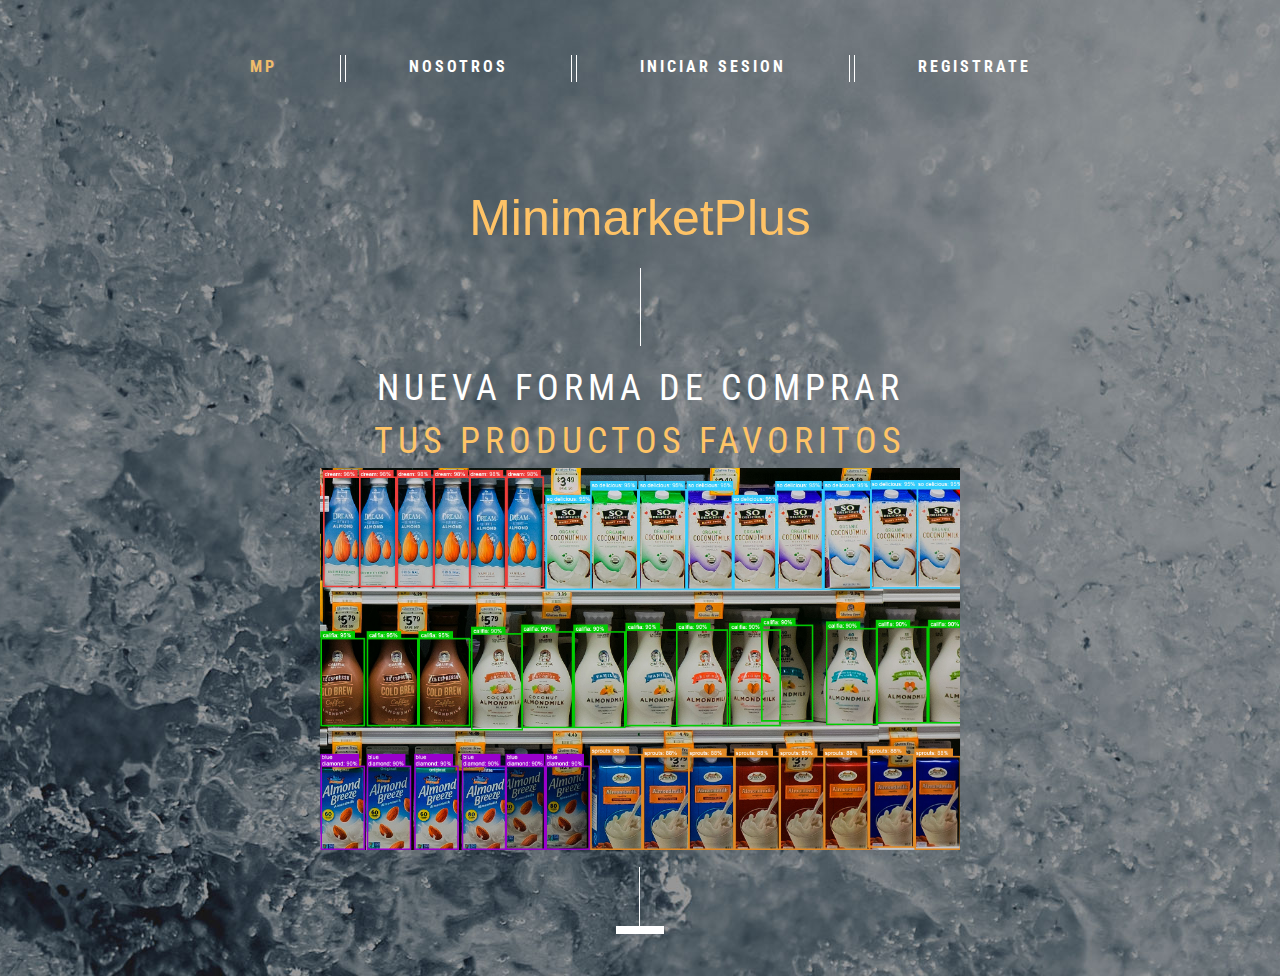
<file: index.html>
<!DOCTYPE html>
<html lang="en">
<head>
<title>Home</title>
<meta charset="utf-8">    
<meta name="viewport" content="width=device-width, initial-scale=1.0">
<link rel="icon" href="img/favicon.ico" type="image/x-icon">
<link rel="shortcut icon" href="img/favicon.ico" type="image/x-icon" />
<meta name="description" content="Your description">
<meta name="keywords" content="Your keywords">
<meta name="author" content="Your name">
<meta name = "format-detection" content = "telephone=no" />
<!--CSS-->
<link rel="stylesheet" href="css/bootstrap.css" >
<link rel="stylesheet" href="css/style.css">
<link rel="stylesheet" href="css/animate.css">
<link rel="stylesheet" href="fonts/font-awesome.css">
<!--JS-->
<script src="js/jquery.js"></script>
<script src="js/jquery-migrate-1.2.1.min.js"></script>
<script src="js/jquery.easing.1.3.js"></script>
<script src="js/jquery.mobilemenu.js"></script>
<script src="js/jquery.equalheights.js"></script> 
<!--[if (gt IE 9)|!(IE)]><!-->
<script src="js/wow/wow.js"></script>
<script src="js/wow/device.min.js"></script>
<script>
    $(document).ready(function () {       
      if ($('html').hasClass('desktop')) {
        new WOW().init();
      }   
    });
</script>
<!--<![endif]-->
<!--[if lt IE 9]>
    <script src="https://oss.maxcdn.com/libs/html5shiv/3.7.0/html5shiv.js"></script>
    <script src="https://oss.maxcdn.com/libs/respond.js/1.3.0/respond.min.js"></script>

    <div id="ie6-alert" style="width: 100%; text-align:center;">
    <img src="http://beatie6.frontcube.com/images/ie6.jpg" alt="Upgrade IE 6" width="640" height="344" border="0" usemap="#Map" longdesc="http://die6.frontcube.com" />
      <map name="Map" id="Map"><area shape="rect" coords="496,201,604,329" href="http://www.microsoft.com/windows/internet-explorer/default.aspx" target="_blank" alt="Download Interent Explorer" /><area shape="rect" coords="380,201,488,329" href="http://www.apple.com/safari/download/" target="_blank" alt="Download Apple Safari" /><area shape="rect" coords="268,202,376,330" href="http://www.opera.com/download/" target="_blank" alt="Download Opera" /><area shape="rect" coords="155,202,263,330" href="http://www.mozilla.com/" target="_blank" alt="Download Firefox" />
        <area shape="rect" coords="35,201,143,329" href="http://www.google.com/chrome" target="_blank" alt="Download Google Chrome" />
      </map>
  </div>
  <![endif]-->
</head>
<body>
<!--header-->
<header class="indent">
    <div class="container">     
        <nav class="navbar navbar-default navbar-static-top tm_navbar clearfix" role="navigation">
            <ul class="nav sf-menu clearfix">
                <li class="active"><a href="index.html">MP</a><em></em></li>
                <li><a href="informacion.html">Nosotros</a><em></em></li>
                <li><a href="login.html">Iniciar Sesion</a><em></em></li>
                <li><a href="register.html">Registrate</a></li>
            </ul>
        </nav> 
        <h1 class="navbar-brand navbar-brand_ indent"><a href="index.html" style="font-size: 50px; color: #ffc366;">MinimarketPlus</a></h1>  
    </div>
</header>
<!--content-->
<div class="content"> 
    <div class="thumb-box1">
        <div class="container">
            <div class="row">
                <div class="col-lg-10 col-lg-offset-1 wow fadeIn">
                    <p class="title">Nueva forma de comprar <br><span>tus productos favoritos</span></p>
                </div>
            </div>
        </div>
        <img src="./img/logo.jpg" alt="" style="height: 10%; width: 50%;">
    </div>
</div>

<script src="js/bootstrap.min.js"></script>
<script src="js/tm-scripts.js"></script>
</body>
</html>
</file>
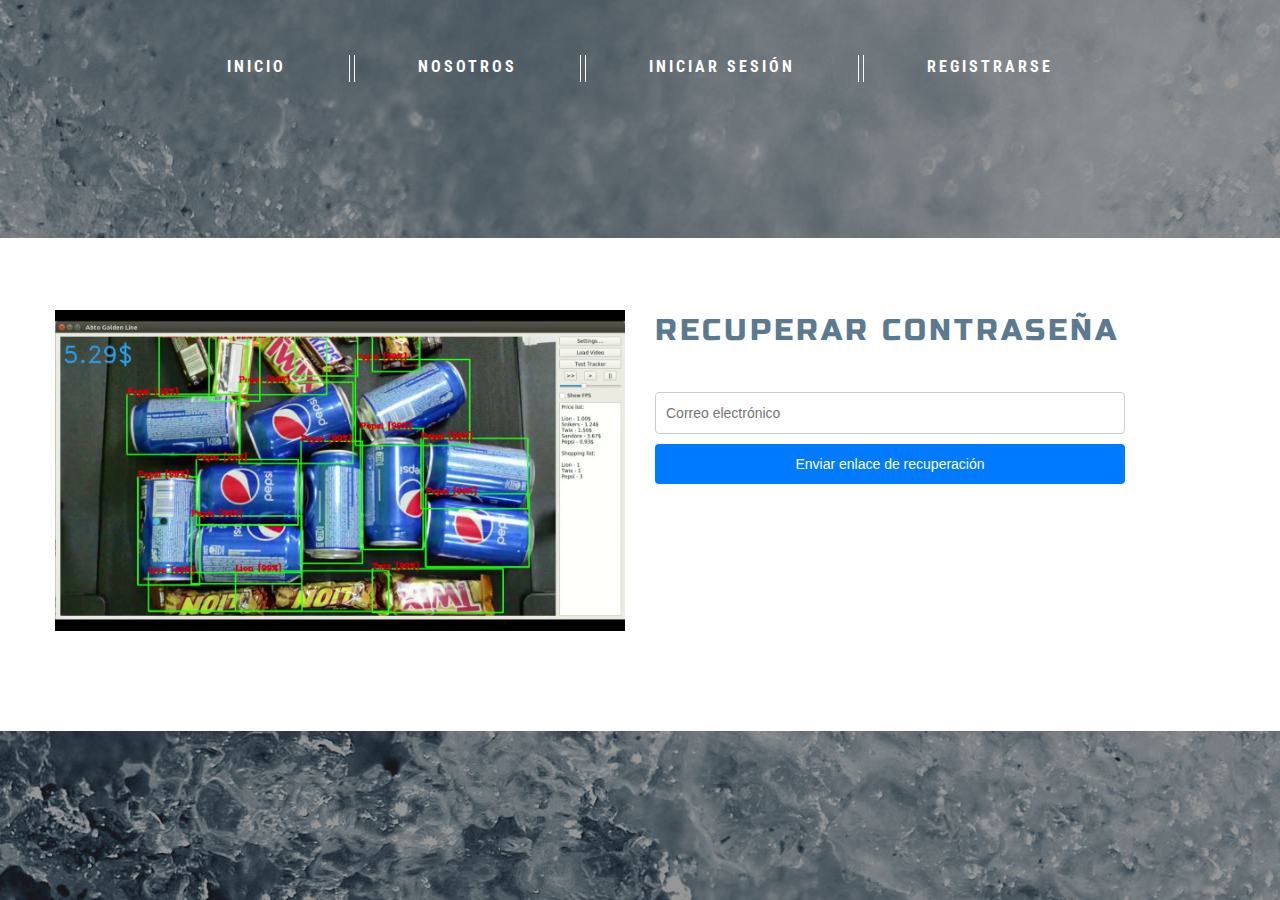
<file: forgot.html>
<!DOCTYPE html>
<html lang="es">
<head>
    <title>Recuperar Contraseña - Minimarket Plus</title>
    <meta charset="utf-8">    
    <meta name="viewport" content="width=device-width, initial-scale=1.0" />
    <link rel="icon" href="img/favicon.ico" type="image/x-icon">
    <link rel="shortcut icon" href="img/favicon.ico" type="image/x-icon" />
    <meta name="description" content="Recuperar contraseña">
    <meta name="keywords" content="recuperar, contraseña, minimarket">
    <meta name="author" content="Your name">
    <!-- CSS -->
    <link rel="stylesheet" href="css/bootstrap.css">
    <link rel="stylesheet" href="css/style.css">
    <link rel="stylesheet" href="css/animate.css">
    <link rel="stylesheet" href="fonts/font-awesome.css">
    <style>
        input {
            display: block;
            width: 100%;
            padding: 10px;
            margin-bottom: 10px;
            border: 1px solid #ccc;
            border-radius: 4px;
        }

        button {
            width: 100%;
            padding: 10px;
            background-color: #007bff;
            color: white;
            border: none;
            border-radius: 4px;
            cursor: pointer;
        }

        button:hover {
            background-color: #0056b3;
        }

        .error {
            color: red;
        }

        .success {
            color: green;
        }
    </style>
</head>
<body>
<header>
    <div class="container">     
        <nav class="navbar navbar-default navbar-static-top tm_navbar clearfix" role="navigation">
            <ul class="nav sf-menu clearfix">
                <li><a href="index.html">Inicio</a><em></em></li>
                <li><a href="informacion.html">Nosotros</a><em></em></li>
                <li><a href="login.html">Iniciar Sesión</a><em></em></li>
                <li><a href="register.html">Registrarse</a></li>
            </ul>
        </nav> 
    </div>
</header>
<div class="thumb-box10">
    <div class="container">
        <div class="row">
            <div class="col-lg-6 col-md-6 col-sm-6 errorBox wow fadeInUp">
                <figure><img src="img/maxresdefault.jpg" alt="" style="width: 100%; height: 100%"></figure>
            </div>
            <div class="col-lg-5 col-md-6 col-sm-6 errorBox1 wow fadeInUp" data-wow-delay="0.1s">
                <h2>Recuperar Contraseña</h2>
                <input type="email" id="email" placeholder="Correo electrónico" required>
                <button onclick="resetPassword()">Enviar enlace de recuperación</button>
                <p id="message"></p>
            </div>
        </div>
    </div>
</div>
<script>
    async function resetPassword() {
        const email = document.getElementById('email').value.trim();
        const message = document.getElementById('message');

        message.textContent = '';
        message.classList.remove('error', 'success');

        if (!email) {
            message.textContent = 'Por favor, ingresa tu correo electrónico.';
            message.classList.add('error');
            return;
        }

        try {
            const response = await fetch('https://minimarketserver.onrender.com/reset-password', {
                method: 'POST',
                headers: {
                    'Content-Type': 'application/json'
                },
                body: JSON.stringify({ email })
            });

            const result = await response.json();

            if (response.ok) {
                message.textContent = 'Se ha enviado un enlace de recuperación a tu correo electrónico.';
                message.classList.add('success');
            } else {
                message.textContent = result.message || 'Error al procesar la solicitud. Inténtalo más tarde.';
                message.classList.add('error');
            }
        } catch (error) {
            message.textContent = 'Error en la conexión. Inténtalo más tarde.';
            message.classList.add('error');
            console.error('Error:', error);
        }
    }
</script>
<script src="js/jquery.js"></script>
<script src="js/bootstrap.min.js"></script>
<script src="js/tm-scripts.js"></script>
</body>
</html>
</file>
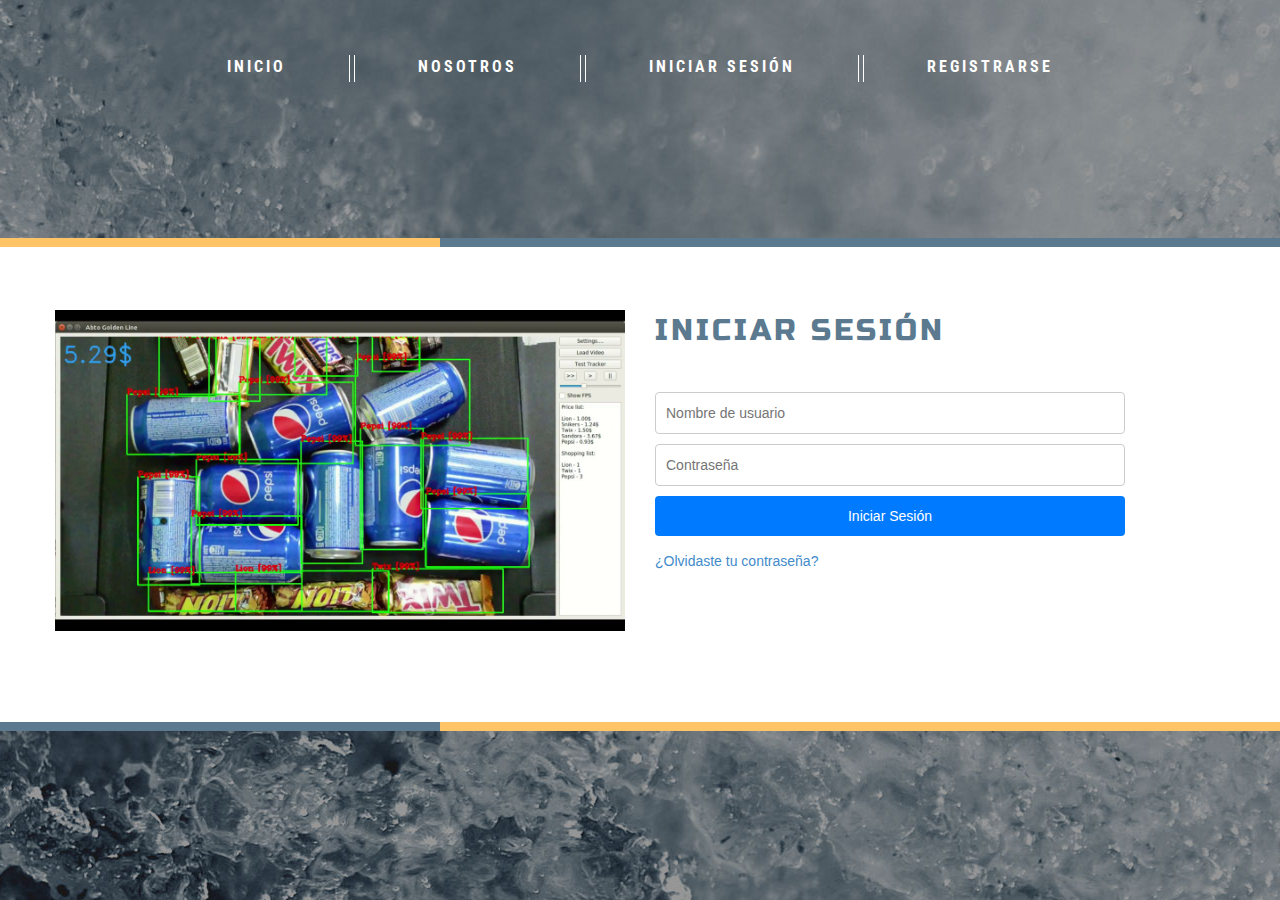
<file: login.html>
<!DOCTYPE html>
<html lang="es">
<head>
    <title>Minimarket Plus</title>
    <meta charset="utf-8">    
    <meta name="viewport" content="width=device-width, initial-scale=1.0">
    <link rel="icon" href="img/favicon.ico" type="image/x-icon">
    <link rel="shortcut icon" href="img/favicon.ico" type="image/x-icon" />
    <meta name="description" content="Your description">
    <meta name="keywords" content="Your keywords">
    <meta name="author" content="Your name">
    <!-- CSS -->
    <link rel="stylesheet" href="css/bootstrap.css">
    <link rel="stylesheet" href="css/style.css">
    <link rel="stylesheet" href="css/animate.css">
    <link rel="stylesheet" href="fonts/font-awesome.css">
    <!-- JS -->
    <script src="js/jquery.js"></script>
    <script src="js/jquery-migrate-1.2.1.min.js"></script>
    <script src="js/jquery.easing.1.3.js"></script>
    <script src="js/jquery.mobilemenu.js"></script>
    <script src="js/jquery.equalheights.js"></script>
    <script src="js/jquery.ui.totop.js"></script>
    <script src="js/wow/wow.js"></script>
    <script src="js/wow/device.min.js"></script>
    <style>
        input {
            display: block;
            width: 100%;
            padding: 10px;
            margin-bottom: 10px;
            border: 1px solid #ccc;
            border-radius: 4px;
        }

        button {
            width: 100%;
            padding: 10px;
            background-color: #007bff;
            color: white;
            border: none;
            border-radius: 4px;
            cursor: pointer;
        }

        button:hover {
            background-color: #0056b3;
        }

        .error {
            color: red;
        }
    </style>
</head>
<body>
<!--header-->
<header>
    <div class="container">     
        <nav class="navbar navbar-default navbar-static-top tm_navbar clearfix" role="navigation">
            <ul class="nav sf-menu clearfix">
                <li><a href="index.html">Inicio</a><em></em></li>
                <li><a href="informacion.html">Nosotros</a><em></em></li>
                <li><a href="login.html">Iniciar Sesión</a><em></em></li>
                <li><a href="register.html">Registrarse</a></li>
            </ul>
        </nav> 
    </div>
</header>
<div class="thumb-box10">
    <em><i></i></em>
    <div class="container">
        <div class="row">
            <div class="col-lg-6 col-md-6 col-sm-6 errorBox wow fadeInUp">
                <figure><img src="img/maxresdefault.jpg" alt="" style="width: 100%; height: 100%"></figure>
            </div>
            <div class="col-lg-5 col-md-6 col-sm-6 errorBox1 wow fadeInUp" data-wow-delay="0.1s">
                <h2>Iniciar Sesión</h2>
                <input type="text" id="username" placeholder="Nombre de usuario" required>
                <input type="password" id="password" placeholder="Contraseña" required>
                <button onclick="login()">Iniciar Sesión</button>
                <p id="message"></p>
                <p><a href="forgot.html">¿Olvidaste tu contraseña?</a></p>
            </div>
        </div>
    </div>
    <strong><i></i></strong>
</div>
<!--footer-->
<script>
    async function login() {
        const username = document.getElementById('username').value.trim();
        const password = document.getElementById('password').value.trim();
        const message = document.getElementById('message');

        // Clear previous messages
        message.textContent = '';
        message.classList.remove('error');

        // Validation checks
        if (!username || !password) {
            message.textContent = 'Por favor, completa todos los campos.';
            message.classList.add('error');
            return;
        }

        try {
            // Send data to the server
            const response = await fetch('https://minimarketserver.onrender.com/login', {
                method: 'POST',
                headers: {
                    'Content-Type': 'application/json'
                },
                body: JSON.stringify({ username, password })
            });

            const result = await response.json();

            if (response.ok) {
                message.textContent = 'Inicio de sesión exitoso.';
                message.classList.remove('error');
                // Redirect to another page
                window.location.href = 'demo.html'; // Reemplaza con la URL deseada
            } else {
                message.textContent = result.message || 'Nombre de usuario o contraseña incorrectos.';
                message.classList.add('error');
            }
        } catch (error) {
            message.textContent = 'Error en la conexión. Inténtalo más tarde.';
            message.classList.add('error');
            console.error('Error:', error);
        }
    }
</script>
<script src="js/bootstrap.min.js"></script>
<script src="js/tm-scripts.js"></script>
</body>
</html>
</file>
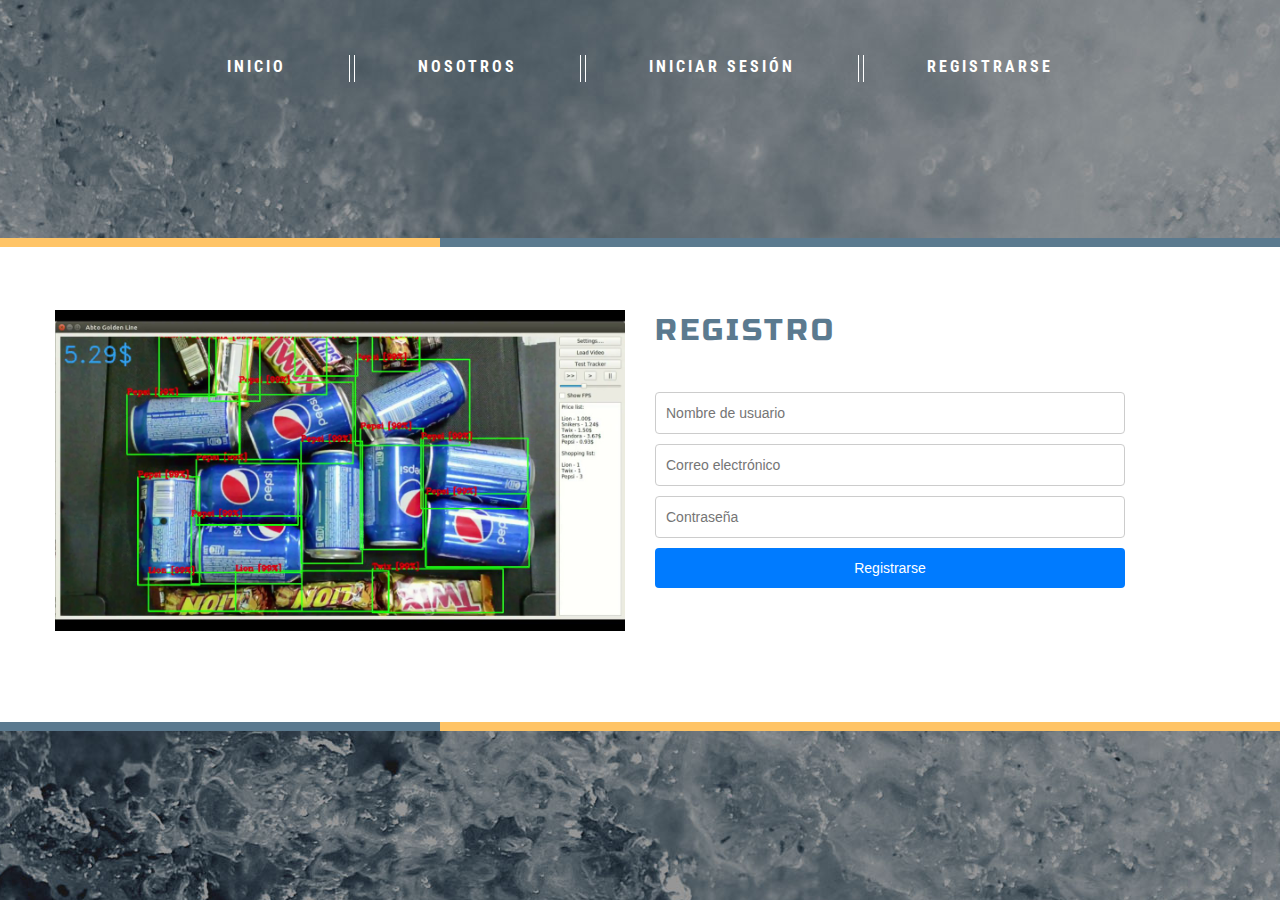
<file: register.html>
<!DOCTYPE html>
<html lang="es">
<head>
    <title>Minimarket Plus</title>
    <meta charset="utf-8">
    <meta name="viewport" content="width=device-width, initial-scale=1.0">
    <link rel="icon" href="img/favicon.ico" type="image/x-icon">
    <link rel="shortcut icon" href="img/favicon.ico" type="image/x-icon">
    <meta name="description" content="Your description">
    <meta name="keywords" content="Your keywords">
    <meta name="author" content="Your name">
    <!-- CSS -->
    <link rel="stylesheet" href="css/bootstrap.css">
    <link rel="stylesheet" href="css/style.css">
    <link rel="stylesheet" href="css/animate.css">
    <link rel="stylesheet" href="fonts/font-awesome.css">
    <!-- JS -->
    <script src="js/jquery.js"></script>
    <script src="js/jquery-migrate-1.2.1.min.js"></script>
    <script src="js/jquery.easing.1.3.js"></script>
    <script src="js/jquery.mobilemenu.js"></script>
    <script src="js/jquery.equalheights.js"></script>
    <script src="js/jquery.ui.totop.js"></script>
    <script src="js/wow/wow.js"></script>
    <script src="js/wow/device.min.js"></script>
    <style>
        input {
            display: block;
            width: 100%;
            padding: 10px;
            margin-bottom: 10px;
            border: 1px solid #ccc;
            border-radius: 4px;
        }

        button {
            width: 100%;
            padding: 10px;
            background-color: #007bff;
            color: white;
            border: none;
            border-radius: 4px;
            cursor: pointer;
        }

        button:hover {
            background-color: #0056b3;
        }

        .error {
            color: red;
        }
    </style>
</head>
<body>
<!--header-->
<header>
    <div class="container">
        <nav class="navbar navbar-default navbar-static-top tm_navbar clearfix" role="navigation">
            <ul class="nav sf-menu clearfix">
                <li><a href="index.html">Inicio</a><em></em></li>
                <li><a href="informacion.html">Nosotros</a><em></em></li>
                <li><a href="login.html">Iniciar Sesión</a><em></em></li>
                <li><a href="register.html">Registrarse</a></li>
            </ul>
        </nav>
    </div>
</header>
<div class="thumb-box10">
    <em><i></i></em>
    <div class="container">
        <div class="row">
            <div class="col-lg-6 col-md-6 col-sm-6 errorBox wow fadeInUp">
                <figure><img src="img/maxresdefault.jpg" alt="Registration Image" style="width: 100%; height: 100%;"></figure>
            </div>
            <div class="col-lg-5 col-md-6 col-sm-6 errorBox1 wow fadeInUp" data-wow-delay="0.1s">
                <h2>Registro</h2>
                <input type="text" id="username" placeholder="Nombre de usuario" required minlength="4" maxlength="20"
                       autocomplete="off">
                <input type="email" id="email" placeholder="Correo electrónico" required autocomplete="off">
                <input type="password" id="password" placeholder="Contraseña" required minlength="8" autocomplete="off">
                <button onclick="register()">Registrarse</button>
                <p id="message"></p>
            </div>
        </div>
    </div>
    <strong><i></i></strong>
</div>
<!--footer-->
<script>
    function sanitizeInput(input) {
        // Sanitize input to prevent XSS
        const element = document.createElement('div');
        element.innerText = input;
        return element.innerHTML;
    }

    function register() {
        const username = sanitizeInput(document.getElementById('username').value.trim());
        const email = sanitizeInput(document.getElementById('email').value.trim());
        const password = document.getElementById('password').value.trim(); // Do not sanitize passwords
        const message = document.getElementById('message');

        // Clear previous messages
        message.textContent = '';
        message.classList.remove('error');

        // Validation checks
        if (!username || !email || !password) {
            message.textContent = 'Por favor, completa todos los campos.';
            message.classList.add('error');
            return;
        }

        // Email validation pattern
        const emailPattern = /^[^\s@]+@[^\s@]+\.[^\s@]+$/;
        if (!emailPattern.test(email)) {
            message.textContent = 'Por favor, introduce una dirección de correo electrónico válida.';
            message.classList.add('error');
            return;
        }

        // Password strength check (customize as needed)
        const passwordPattern = /^(?=.*[a-z])(?=.*[A-Z])(?=.*\d)(?=.*[\W_]).{8,}$/;
        if (!passwordPattern.test(password)) {
            message.textContent = 'La contraseña debe tener al menos 8 caracteres, incluyendo mayúsculas, minúsculas, números y símbolos.';
            message.classList.add('error');
            return;
        }

        // Send data to the server (replace with actual server communication)
        fetch('http://localhost:3000/register', {
            method: 'POST',
            headers: {
                'Content-Type': 'application/json'
            },
            body: JSON.stringify({ username, email, password })
        })
            .then(response => {
                if (response.ok) {
                    message.textContent = 'Registro exitoso. Ahora puedes iniciar sesión.';
                    message.classList.remove('error');
                    setTimeout(() => {
                        window.location.href = 'login.html';
                    }, 1000);
                } else {
                    message.textContent = 'Error en el registro. Inténtalo de nuevo.';
                    message.classList.add('error');
                }
            })
            .catch(error => {
                message.textContent = 'Error en la conexión. Inténtalo más tarde.';
                message.classList.add('error');
                console.error('Error:', error);
            });
    }
</script>
<script src="js/bootstrap.min.js"></script>
<script src="js/tm-scripts.js"></script>
</body>
</html>
</file>
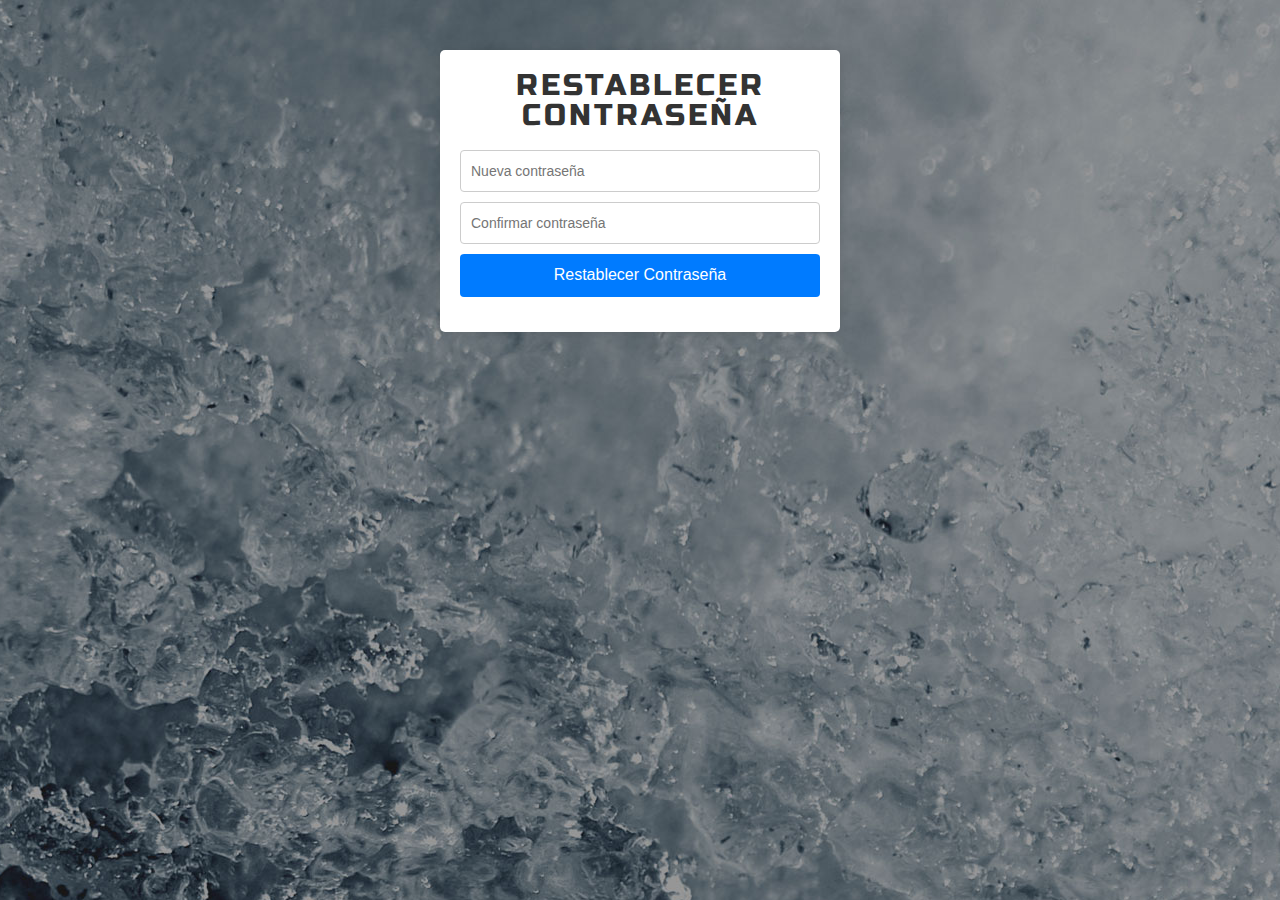
<file: reset.html>
<!DOCTYPE html>
<html lang="es">
<head>
    <meta charset="UTF-8">
    <meta name="viewport" content="width=device-width, initial-scale=1.0">
    <title>Restablecer Contraseña - Minimarket Plus</title>
    <link rel="icon" href="img/favicon.ico" type="image/x-icon">
    <link rel="stylesheet" href="css/bootstrap.css">
    <link rel="stylesheet" href="css/style.css">
    <style>
        body {
            font-family: Arial, sans-serif;
            background-color: #f4f4f4;
        }
        .container {
            max-width: 400px;
            margin: 50px auto;
            padding: 20px;
            background-color: #fff;
            border-radius: 5px;
            box-shadow: 0 0 10px rgba(0,0,0,0.1);
        }
        h2 {
            text-align: center;
            color: #333;
            margin-bottom: 20px;
        }
        input {
            display: block;
            width: 100%;
            padding: 10px;
            margin-bottom: 10px;
            border: 1px solid #ccc;
            border-radius: 4px;
            box-sizing: border-box;
        }
        button {
            width: 100%;
            padding: 10px;
            background-color: #007bff;
            color: white;
            border: none;
            border-radius: 4px;
            cursor: pointer;
            font-size: 16px;
        }
        button:hover {
            background-color: #0056b3;
        }
        #message {
            margin-top: 15px;
            text-align: center;
        }
        .error {
            color: red;
        }
        .success {
            color: green;
        }
        .mismatch-message {
            color: red;
            font-size: 0.9em;
            margin-top: 5px;
            display: none;
        }
    </style>
</head>
<body>
    <div class="container">
        <h2>Restablecer Contraseña</h2>
        <input type="password" id="newPassword" placeholder="Nueva contraseña" maxlength="16" required>
        <input type="password" id="confirmPassword" placeholder="Confirmar contraseña" maxlength="16" required>
        <p id="mismatchMessage" class="mismatch-message">Las contraseñas no coinciden</p>
        <button onclick="resetPassword()">Restablecer Contraseña</button>
        <p id="message"></p>
    </div>

    <script>
        function validatePassword(password) {
            const minLength = 8;
            const maxLength = 16;
            const hasUpperCase = /[A-Z]/.test(password);
            const hasLowerCase = /[a-z]/.test(password);
            const hasNumbers = /\d/.test(password);
            const hasSpecialChar = /\W/.test(password);
            return password.length >= minLength && 
                   password.length <= maxLength && 
                   hasUpperCase && 
                   hasLowerCase && 
                   hasNumbers && 
                   hasSpecialChar;
        }

        function checkPasswordMatch() {
            const newPassword = document.getElementById('newPassword').value;
            const confirmPassword = document.getElementById('confirmPassword').value;
            const mismatchMessage = document.getElementById('mismatchMessage');

            mismatchMessage.style.display = newPassword !== confirmPassword ? 'block' : 'none';
        }

        async function resetPassword() {
            const newPassword = document.getElementById('newPassword').value;
            const confirmPassword = document.getElementById('confirmPassword').value;
            const message = document.getElementById('message');

            message.textContent = '';
            message.classList.remove('error', 'success');

            if (!validatePassword(newPassword)) {
                message.textContent = 'La contraseña no cumple con los requisitos de seguridad.';
                message.classList.add('error');
                return;
            }

            if (newPassword !== confirmPassword) {
                message.textContent = 'Las contraseñas no coinciden';
                message.classList.add('error');
                return;
            }

            const urlParams = new URLSearchParams(window.location.search);
            const token = urlParams.get('token');

            try {
                const response = await fetch(`https://minimarketserver.onrender.com/reset-password/${token}`, {
                    method: 'POST',
                    headers: {
                        'Content-Type': 'application/json'
                    },
                    body: JSON.stringify({ newPassword })
                });

                const result = await response.json();
                console.log("Result", result)

                if (response.ok) {
                    message.textContent = 'Contraseña actualizada con éxito. Redirigiendo...';
                    message.classList.add('success');
                    setTimeout(() => {
                        window.location.href = 'login.html';
                    }, 3000);
                } else {
                    message.textContent = result.message || 'Error al restablecer la contraseña';
                    message.classList.add('error');
                }
            } catch (error) {
                message.textContent = 'Error en la conexión. Inténtalo más tarde.';
                message.classList.add('error');
                console.error('Error:', error);
            }
        }

        document.getElementById('newPassword').addEventListener('input', checkPasswordMatch);
        document.getElementById('confirmPassword').addEventListener('input', checkPasswordMatch);
    </script>
</body>
</html>
</file>
<file: css/style.css>
@import url(//fonts.googleapis.com/css?family=Roboto+Condensed:400,300,700);
@import url(//fonts.googleapis.com/css?family=Russo+One);
/*========================================================
                    Main layout styles
=========================================================*/
body {
	background: #a7a9aa url(../img/bg_pic.jpg) center 0 repeat-y;
	font: 14px 'Arial', "Helvetica Neue", Helvetica, Arial, sans-serif;
	line-height: 1.428571429;
	color: #5b7a8f;
}
a {
	text-decoration: none;
}
a:hover {
	text-decoration: none;
}
a:focus {
	text-decoration: none;
	background: none;
}
a[href^="tel:"] {
 color: inherit;
 text-decoration: none;
}
textarea, input[type="text"], input[type="email"], input[type="search"], input[type="password"] {
	-webkit-appearance: none;
	-moz-appearance: caret;
}
p {
	margin-bottom: 15px;
	line-height: 20px;
}
p span {
	color: #ffffff;
}
h1.navbar-brand_ {
	margin: 0;
	padding: 0 0 107px 0;
	float: none;
	height: auto;
	position: relative;
	top: 0;
	z-index: 10;
}
h1.navbar-brand_ a {
	display: inline-block;
}
h1.navbar-brand_ a img {
	width: 100%;
}
h1.navbar-brand_::after {
 position: absolute;
 bottom: 0;
 left: 50%;
 width: 1px;
 height: 78px;
 background: #ffffff;
 content: '';
}
h2 {
	font: 30px/30px 'Russo One';
	color: #5b7a8f;
	margin: 0 0 42px 0;
	letter-spacing: 3px;
	text-transform: uppercase;
}
h2 > span {
	color: #ffffff;
}
h3 {
	font: bold 16px/30px 'Roboto Condensed';
	color: #5b7a8f;
	letter-spacing: 1px;
	margin: 0;
	text-transform: uppercase;
}
h3 > span {
	color: #ffffff;
}
h4 {
	font: 15px 'Open Sans';
	color: #99bf38;
	margin: 0 0 6px 0;
	text-transform: uppercase;
}
.extra-wrap {
	overflow: hidden;
}
.content {
	padding: 0;
}
.content.indent {
	padding: 0;
}
.container2 {
	width: 1310px;
	margin: 0 auto;
	overflow: hidden;
}
.center {
	text-align: center;
}
/*========================================================
                    header
=========================================================*/
header {
	position: relative;
	margin: 0;
	padding: 57px 0 30px 0;
	z-index: 11;
	text-align: center;
}
header.indent {
	padding: 57px 0 16px 0;
}
/* menu
========================================================*/
nav.tm_navbar {
	border: none;
	padding: 0;
	margin: 0 0 127px 0;
	float: none;
	min-height: 0;
	display: inline-block;
	background: none;
}
nav.tm_navbar li {
	position: relative;
	font-size: 14px;
	line-height: 20px;
	padding: 0;
	margin: 0 0 0 132px;
	float: left;
}
nav.tm_navbar li:first-child {
	margin: 0;
}
nav.tm_navbar li em {
	width: 15px;
	height: 15px;
	position: absolute;
	top: 7px;
	right: -73px;
	display: inline-block;
}
nav.tm_navbar li em::before, nav.tm_navbar li em::after {
 position: absolute;
 top: 4px;
 width: 27px;
 height: 1px;
 background: #ffffff;
 content: '';
 -webkit-transition: -webkit-transform 0.15s;
 -moz-transition: -moz-transform 0.15s;
 transition: transform 0.15s;
}
nav.tm_navbar li em::before {
 left: -3px;
 -webkit-transform: rotate(90deg);
 -moz-transform: rotate(90deg);
 transform: rotate(90deg);
}
nav.tm_navbar li em::after {
 right: -4px;
 -webkit-transform: rotate(-90deg);
 -moz-transform: rotate(-90deg);
 transform: rotate(-90deg);
}
nav.tm_navbar li a {
	position: relative;
	padding: 0;
	font: bold 16px 'Roboto Condensed';
	color: #ffffff;
	text-transform: uppercase;
	letter-spacing: 3px;
	background: none;
	-webkit-transition: all 0.3s;
	-o-transition: all 0.3s;
	transition: all 0.3s;
}
nav.tm_navbar li.active > a {
	color: #f0bc6b;
	background: none;
}
nav.tm_navbar li.active > a + em::before {
 left: -3px !important;
 -webkit-transform: rotate(90deg) !important;
 -moz-transform: rotate(90deg) !important;
 transform: rotate(90deg) !important;
}
nav.tm_navbar li.active > a + em::after {
 right: -4px !important;
 -webkit-transform: rotate(-90deg) !important;
 -moz-transform: rotate(-90deg) !important;
 transform: rotate(-90deg) !important;
}
nav.tm_navbar li a:hover {
	color: #f0bc6b;
	background: none;
	-webkit-transition: all 0.3s;
	transition: all 0.3s;
}
nav.tm_navbar li a:hover + em::before {
 left: -6px;
 -webkit-transform: rotate(45deg);
 -moz-transform: rotate(45deg);
 transform: rotate(45deg);
}
nav.tm_navbar li a:hover + em::after {
 right: -6px;
 -webkit-transform: rotate(-45deg);
 -moz-transform: rotate(-45deg);
 transform: rotate(-45deg);
}
nav.tm_navbar .sfHover > a {
	color: #f0bc6b;
	background: none;
	-webkit-transition: all 0.3s;
	transition: all 0.3s;
}
nav.tm_navbar li span {
	text-align: center;
	position: absolute;
	height: 4px;
	width: 100%;
	display: inline-block;
	left: 0;
	bottom: 26px;
	z-index: 0;
	background: url(../img/marker.png) center 0 no-repeat;
}
/* subMenu1
========================================================*/
nav.tm_navbar .sub-menu > ul {
	position: absolute;
	display: none;
	width: 226px;
	left: -32px;
	top: 40px;
	list-style: none !important;
	zoom: 1;
	z-index: 11;
	background: #f0bc6b;
	padding: 20px 0;
	margin: 0;
	overflow: hidden;
	text-align: left;
}
nav.tm_navbar .sub-menu > ul li {
	position: relative;
	background: none !important;
	border: none;
	width: auto;
	float: none;
	margin: 0;
	padding: 0;
	display: block;
}
nav.tm_navbar .sub-menu > ul > li a {
	display: block;
	background: none !important;
	padding: 0 0 0 32px;
	margin: 0;
	font: bold 16px/30px 'Roboto Condensed';
	color: #ffffff;
	text-transform: uppercase;
	width: 100%;
	text-align: left;
	border: none;
	-webkit-transition: all 0.25s ease;
	-o-transition: all 0.25s ease;
	transition: all 0.25s ease;
}
nav.tm_navbar .sub-menu > ul > li a::before {
 content: none;
 display: none;
}
nav.tm_navbar .sub-menu > ul li span {
	display: inline-block;
	position: absolute;
	right: 40px;
	top: 6px;
	left: auto;
	color: #ffffff;
	font-size: 14px;
	text-align: right;
	background: none !important;
}
nav.tm_navbar .sub-menu ul > li:hover span {
	color: #f0bc6b;
}
nav.tm_navbar .sub-menu ul > li:hover > a {
	text-decoration: none;
	color: #f0bc6b !important;
	background: #ffffff !important;
	-webkit-transition: all 0.25s ease;
	-o-transition: all 0.25s ease;
	transition: all 0.25s ease;
}
nav.tm_navbar .sub-menu ul li.sfHover span {
	color: #f0bc6b;
}
nav.tm_navbar .sub-menu ul li.sfHover > a {
	text-decoration: none;
	color: #f0bc6b !important;
	background: #ffffff !important;
}
/* subMenu2
========================================================*/
nav.tm_navbar .sub-menu ul ul {
	position: relative;
	display: none;
	width: 100%;
	left: 0;
	top: 0;
	list-style: none !important;
	zoom: 1;
	z-index: 11;
	background: #f0bc6b;
	padding: 0;
	margin: 0;
	text-align: left;
}
nav.tm_navbar .sub-menu ul ul li a {
	display: block;
	background: none;
	padding: 0 0 0 62px;
	margin: 0;
	font: bold 16px/30px 'Roboto Condensed';
	color: #ffffff;
	text-transform: uppercase;
	width: 100%;
	text-align: left;
	-webkit-transition: all 0.25s ease;
	-o-transition: all 0.25s ease;
	transition: all 0.25s ease;
}
nav.tm_navbar .sub-menu ul ul li a:hover {
	text-decoration: none;
	color: #ffffff !important;
	background: #d3993e !important;
	-webkit-transition: all 0.25s ease;
	-o-transition: all 0.25s ease;
	transition: all 0.25s ease;
}
.select-menu {
	display: none !important;
}
/*========================================================
                    -Content-
=========================================================*/
#toTop {
	display: none;
	text-decoration: none;
	position: fixed;
	bottom: 80px;
	right: 30px;
	width: 58px;
	height: 29px;
	overflow: hidden;
	border: none;
	z-index: 20;
	background: url(../img/top.png) 0 top no-repeat;
}
#toTop:hover {
	outline: none;
	background: url(../img/top.png) 0 bottom no-repeat;
}
.trainerBox {
	margin-bottom: 25px;
	position: relative;
	display: block;
}
.trainerBox figure {
	margin: 0 0 25px 0;
}
.trainerBox figure img {
	width: 100%;
}
.trainerBox a {
	font: 300 14px 'Arial', "Helvetica Neue", Helvetica, Arial, sans-serif;
	color: #8d8d8d;
	text-transform: uppercase;
	-webkit-transition: color 0.25s ease;
	-o-transition: color 0.25s ease;
	transition: color 0.25s ease;
}
.trainerBox a:hover {
	color: #e25454;
}
.who-box {
	padding: 77px 0 0 0;
	overflow: hidden;
	background-position: 100% 100%;
	background-attachment: fixed;
	position: relative;
	background-image: url(../img/bg_pic5.jpg);
}
.who-box .col-lg-4 {
	margin-bottom: 42px;
}
.who-box.indent {
	padding-bottom: 33px;
}
.errorBox {
	text-align: center;
	margin-bottom: 100px;
}
.errorBox1 {
	margin-bottom: 40px;
}
.errorBox1 h2 {
	line-height: 40px;
}
.thumb-box1 {
	text-align: center;
	position: relative;
	margin-bottom: 42px;
	overflow: hidden;
	padding: 0 0 84px 0;
}
.thumb-box1 .title {
	font: 36px/53px 'Roboto Condensed';
	letter-spacing: 5px;
	text-transform: uppercase;
	color: #ffffff;
	margin-bottom: 0;
}
.thumb-box1 .title span {
	color: #ffc466;
}
.thumb-box1::before {
 position: absolute;
 bottom: 0;
 left: 0;
 width: 100%;
 height: 67px;
 background: url(../img/element.png) center 0 no-repeat;
 content: '';
}
.thumb-box2 {
	position: relative;
	overflow: hidden;
}
.thumb-box2 .container {
	position: relative;
	z-index: 1;
}
.thumb-box2 .col-lg-6, .thumb-box2 .col-lg-5 {
	padding-top: 72px;
	margin-bottom: 73px;
}
.thumb-box2 .title {
	font: 30px/40px 'Russo One';
	letter-spacing: 2px;
	color: #ffffff;
	text-transform: uppercase;
	margin-bottom: 30px;
}
.thumb-box2 p {
	color: #ffffff;
	font: 14px/20px 'Arial';
	margin-bottom: 0;
}
.thumb-box2 a {
	display: inline-block;
	position: absolute;
	width: 35px;
	height: 35px;
	z-index: 1;
	background: url(../img/plus.png) no-repeat;
	-webkit-transition: all 0.25s;
	-o-transition: all 0.25s;
	transition: all 0.25s;
}
.thumb-box2 a:hover {
	opacity: 0.4;
	filter: alpha(opacity=40);
}
.thumb-box2 .box {
	position: absolute;
	min-height: 375px;
	width: 50%;
	top: 0;
	left: 0;
	margin-left: 0;
	background: url(../img/bg_pic1.jpg) right 0 no-repeat;
}
.thumb-box2 .box a {
	bottom: 30px;
	right: 35px;
}
.thumb-box2 .box1 {
	position: absolute;
	min-height: 375px;
	width: 50%;
	top: 0;
	right: 0;
	margin-left: 0;
	background: url(../img/bg_pic2.jpg) left 0 no-repeat;
}
.thumb-box2 .box1 a {
	bottom: 30px;
	left: 35px;
}
.thumb-box2 .box2 {
	position: absolute;
	min-height: 375px;
	width: 50%;
	bottom: 0;
	left: 0;
	margin-left: 0;
	background: url(../img/bg_pic3.jpg) right 0 no-repeat;
}
.thumb-box2 .box2 a {
	bottom: 30px;
	right: 35px;
}
.thumb-box2 .box3 {
	position: absolute;
	min-height: 375px;
	width: 50%;
	bottom: 0;
	right: 0;
	margin-left: 0;
	background: url(../img/bg_pic4.jpg) left 0 no-repeat;
}
.thumb-box2 .box3 a {
	bottom: 30px;
	left: 35px;
}
.thumb-box2 .pic1, .thumb-box2 .pic2, .thumb-box2 .pic3, .thumb-box2 .pic4 {
	position: relative;
}
.thumb-box2 .pic1 > a, .thumb-box2 .pic2 > a, .thumb-box2 .pic3 > a, .thumb-box2 .pic4 > a {
	display: none;
	bottom: 20px;
	right: 20px;
}
.thumb-box3 {
	overflow: hidden;
	text-align: center;
	padding: 38px 0 77px 0;
	margin-bottom: 26px;
	position: relative;
}
.thumb-box3 .title {
	font: bold 24px/24px 'Roboto Condensed';
	color: #ffffff;
	text-transform: uppercase;
	margin-bottom: 14px;
	letter-spacing: 7px;
}
.thumb-box3 .tel {
	font: bold 60px/60px 'Russo One';
	letter-spacing: 6px;
	color: #ffffff;
	margin-bottom: 0;
}
.thumb-box3 .tel span {
	color: #ffc466;
}
.thumb-box3::before {
 position: absolute;
 bottom: 0;
 left: 0;
 width: 100%;
 height: 67px;
 background: url(../img/element.png) center 0 no-repeat;
 content: '';
}
.thumb-box4 {
	overflow: hidden;
}
.thumb-box4 .box1 {
	width: 33%;
	padding: 67px 0 0 0;
	background: #ffffff;
	float: left;
	position: relative;
}
.thumb-box4 .box1 > .clearfix {
	padding-bottom: 50px;
}
.thumb-box4 .box1 em {
	width: 100%;
	height: 9px;
	background: #5b7a8f;
	position: absolute;
	top: 0;
	left: 0;
	display: block;
}
.thumb-box4 .box1 em i {
	width: 140px;
	height: 100%;
	background: #ffc466;
	display: block;
}
.thumb-box4 .box1 p {
	font: 30px/40px 'Russo One';
	letter-spacing: 2px;
	color: #5b7a8f;
	text-transform: uppercase;
	margin: 0 0 23px 70px;
}
.thumb-box4 .box1 .icon-snow {
	margin: 0 0 0 70px;
}
.thumb-box4 .box1 .page_pic1 img {
	width: 100%;
}
.thumb-box4 .box2 {
	width: 42%;
	padding: 67px 0 0 0;
	background: #ffffff;
	float: left;
}
.thumb-box4 .box2 p {
	font: 14px/20px 'Arial';
	color: #5b7a8f;
	margin-bottom: 29px;
}
.thumb-box4 .box2 > .clearfix {
	padding: 0 30px 50px 30px;
}
.thumb-box4 .box2 .testimolials {
	background: #ebf2f7;
	padding: 0 30px 0 30px;
	position: relative;
}
.thumb-box4 .box2 .testimolials::after {
 position: absolute;
 bottom: 0;
 left: 0;
 width: 100%;
 height: 9px;
 background: #5b7a8f;
 content: '';
}
.thumb-box4 .box2 .testimolials p {
	margin-bottom: 22px;
	position: relative;
}
.thumb-box4 .box2 .testimolials p::before {
 position: absolute;
 bottom: -13px;
 right: 90px;
 width: 25px;
 height: 15px;
 background: url(../img/quote2.png) right 0 no-repeat;
 content: '';
}
.thumb-box4 .box2 .testimolials a {
	font: bold 16px 'Roboto Condensed';
	color: #5b7a8f;
	margin-bottom: 0;
	-webkit-transition: all 0.25s;
	-o-transition: all 0.25s;
	transition: all 0.25s;
}
.thumb-box4 .box2 .testimolials a:hover {
	color: #f5af40;
}
.thumb-box4 .box2 img {
	margin: 37px 0 13px 0;
}
.thumb-box4 .box3 {
	width: 25%;
	padding: 0;
	background: #ebf2f7;
	float: left;
	position: relative;
}
.thumb-box4 .box3::after {
 position: absolute;
 bottom: 0;
 left: 0;
 width: 100%;
 height: 9px;
 background: #f5af40;
 content: '';
}
.thumb-box4 .box3 .sub_box1 {
	padding: 40px 0 35px 45px;
	position: relative;
	background: #ebf2f7;
	-webkit-transition: all 0.25s;
	-o-transition: all 0.25s;
	transition: all 0.25s;
}
.thumb-box4 .box3 .sub_box1::after {
 position: absolute;
 top: 0;
 left: 0;
 width: 11px;
 height: 100%;
 background: url(../img/tr1.png) left center no-repeat;
 content: '';
}
.thumb-box4 .box3 .sub_box1 p {
	font: 30px/36px 'Russo One';
	color: #5b7a8f;
	text-transform: uppercase;
	margin-bottom: 0;
	letter-spacing: 2px;
}
.thumb-box4 .box3 .sub_box1:hover {
	background: #ffc466;
}
.thumb-box4 .box3 .sub_box1:hover p {
	color: #ffffff;
}
.thumb-box4 .box3 .sub_box2 {
	padding: 40px 0 34px 45px;
	background: #5b7a8f;
	position: relative;
	-webkit-transition: all 0.25s;
	-o-transition: all 0.25s;
	transition: all 0.25s;
}
.thumb-box4 .box3 .sub_box2:hover {
	background: #ffc466;
}
.thumb-box4 .box3 .sub_box2 p {
	font: 30px/36px 'Russo One';
	color: #ffffff;
	text-transform: uppercase;
	margin-bottom: 0;
	letter-spacing: 2px;
}
.thumb-box4 .box3 .sub_box2::after {
 position: absolute;
 top: 0;
 left: 0;
 width: 11px;
 height: 100%;
 background: url(../img/tr1.png) left center no-repeat;
 content: '';
}
.thumb-box4 .box3 .sub_box3 {
	padding: 72px 100px 0 0;
}
.thumb-box4 .box3 .sub_box3 ul {
	padding: 0;
	margin: 0 0 37px 0;
	list-style: none;
}
.thumb-box4 .box3 .sub_box3 ul li {
	overflow: hidden;
	margin-top: 35px;
}
.thumb-box4 .box3 .sub_box3 ul li:first-child {
	margin-top: 0;
}
.thumb-box4 .box3 .sub_box3 ul li a {
	font: bold 16px/22px 'Roboto Condensed';
	text-transform: uppercase;
	letter-spacing: 1px;
	color: #5b7a8f;
	-webkit-transition: all 0.25s;
	-o-transition: all 0.25s;
	transition: all 0.25s;
}
.thumb-box4 .box3 .sub_box3 ul li a span {
	float: left;
}
.thumb-box4 .box3 .sub_box3 ul li a:hover {
	color: #f5af40;
}
.thumb-box4 .box3 .sub_box3 ul li a:hover em {
	background: url(../img/plus1.png) 0 bottom no-repeat;
}
.thumb-box4 .box3 .sub_box3 ul li em {
	float: right;
	display: inline-block;
	width: 24px;
	height: 24px;
	margin-top: 4px;
	overflow: hidden;
	background: url(../img/plus1.png) 0 top no-repeat;
	-webkit-transition: all 0.25s;
	-o-transition: all 0.25s;
	transition: all 0.25s;
}
.thumb-box4 .box3 .sub_box3 ul li em:hover {
	background: url(../img/plus1.png) 0 bottom no-repeat;
}
.thumb-box5 {
	background: #ffffff;
	margin: 11px 0 0 0;
	padding: 72px 0 12px 0;
	position: relative;
	overflow: hidden;
}
.thumb-box5 em {
	width: 100%;
	height: 9px;
	background: #5b7a8f;
	position: absolute;
	top: 0;
	left: 0;
	display: block;
}
.thumb-box5 em i {
	width: 440px;
	height: 100%;
	background: #ffc466;
	display: block;
}
.thumb-box6 {
	background: #ebf2f7;
	padding: 63px 0 0 0;
	position: relative;
	overflow: hidden;
}
.thumb-box6 .col-lg-4 {
	margin-bottom: 19px;
}
.thumb-box6 em {
	width: 100%;
	height: 9px;
	background: #ffc466;
	position: absolute;
	bottom: 0;
	left: 0;
	display: block;
}
.thumb-box6 em i {
	width: 440px;
	height: 100%;
	background: #5b7a8f;
	display: block;
}
.thumb-box7 {
	overflow: hidden;
	background: #ffffff;
	position: relative;
	padding: 52px 0 28px 0;
}
.thumb-box7 em {
	width: 100%;
	height: 9px;
	background: #5b7a8f;
	position: absolute;
	top: 0;
	left: 0;
	display: block;
}
.thumb-box7 em i {
	width: 440px;
	height: 100%;
	background: #ffc466;
	display: block;
}
.thumb-box7 figure {
	margin-bottom: 30px;
	position: relative;
}
.thumb-box7 figure img {
	width: 100%;
}
.thumb-box7 figure figcaption {
	position: absolute;
	top: 0;
	left: 0;
	padding: 76px 0 0 70px;
}
.thumb-box8 {
	overflow: hidden;
	background: #ebf2f7;
	position: relative;
	padding: 64px 0 0 0;
}
.thumb-box8 em {
	width: 100%;
	height: 9px;
	background: #ffc466;
	position: absolute;
	bottom: 0;
	left: 0;
	display: block;
}
.thumb-box8 em i {
	width: 440px;
	height: 100%;
	background: #5b7a8f;
	display: block;
}
.thumb-box8 .col-lg-4 {
	margin-bottom: 36px;
}
.thumb-box9 {
	background: #ebf2f7;
	padding: 63px 0 0 0;
	position: relative;
	overflow: hidden;
}
.thumb-box9 .col-lg-8, .thumb-box9 .col-lg-4 {
	margin-bottom: 20px;
}
.thumb-box9 em {
	width: 100%;
	height: 9px;
	background: #ffc466;
	position: absolute;
	bottom: 0;
	left: 0;
	display: block;
}
.thumb-box9 em i {
	width: 440px;
	height: 100%;
	background: #5b7a8f;
	display: block;
}
.thumb-box10 {
	background: #ffffff;
	padding: 72px 0 0 0;
	position: relative;
	overflow: hidden;
}
.thumb-box10 .col-lg-8, .thumb-box10 .col-lg-4 {
	margin-bottom: 20px;
}
.thumb-box10 em {
	width: 100%;
	height: 9px;
	background: #5b7a8f;
	position: absolute;
	top: 0;
	left: 0;
	display: block;
}
.thumb-box10 em i {
	width: 440px;
	height: 100%;
	background: #ffc466;
	display: block;
}
.thumb-box10 strong {
	width: 100%;
	height: 9px;
	background: #ffc466;
	position: absolute;
	bottom: 0;
	left: 0;
	display: block;
}
.thumb-box10 strong i {
	width: 440px;
	height: 100%;
	background: #5b7a8f;
	display: block;
}
/* thumbs
========================================================*/
.thumb-pad1 {
	margin: 0 0 74px 0;
	overflow: hidden;
}
.thumb-pad1 .thumbnail {
	position: relative;
	margin: 0;
	border-radius: 0;
	box-shadow: none;
	border: none;
	padding: 0;
	background: none;
	overflow: hidden;
}
.thumb-pad1 .thumbnail .badge {
	border-radius: 15px;
	width: 170px;
	height: 170px;
	text-align: center;
	line-height: 170px;
	background: #f4f5f5;
	font-size: 100px;
	color: #99bf38;
	margin-right: 30px;
	float: left;
}
.thumb-pad1 .caption {
	padding: 0;
	color: #5b7a8f;
}
.thumb-pad1 .caption .title {
	font: 300 30px/30px 'Open Sans';
	color: #31353d;
	margin-bottom: 21px;
	text-transform: uppercase;
}
.thumb-pad1 .caption .description {
	font: 15px 'Open Sans';
	color: #99bf38;
	margin-bottom: 7px;
	text-transform: uppercase;
}
.thumb-pad1 .caption p {
	margin-bottom: 0;
}
.thumb-pad2 {
	margin: 0 0 39px 0;
	overflow: hidden;
}
.thumb-pad2 .thumbnail {
	position: relative;
	margin: 0;
	border-radius: 0;
	box-shadow: none;
	border: none;
	padding: 0;
	background: none;
	overflow: hidden;
}
.thumb-pad2 .caption {
	padding: 0;
	overflow: hidden;
}
.thumb-pad2 .caption p {
	margin-bottom: 0;
}
.thumb-pad2 figure {
	margin: 0 30px 0 0;
	float: left;
}
.thumb-pad3 {
	margin: 0 0 43px 0;
	overflow: hidden;
}
.thumb-pad3 .thumbnail {
	position: relative;
	margin: 0;
	border-radius: 0;
	box-shadow: none;
	border: none;
	padding: 0;
	background: none;
	overflow: hidden;
}
.thumb-pad3 .thumbnail .caption {
	padding: 0;
	overflow: hidden;
}
.thumb-pad3 figure {
	margin: 0 30px 0 0;
	float: left;
}
.thumb-pad4 {
	margin: 0;
}
.thumb-pad4 .thumbnail {
	position: relative;
	margin: 0;
	border-radius: 0;
	box-shadow: none;
	border: none;
	padding: 0;
	background: none;
}
.thumb-pad4 .thumbnail .caption {
	padding: 0;
	overflow: hidden;
}
.thumb-pad4 figure {
	margin: 0 0 21px 0;
}
.thumb-pad4 figure img {
	width: 100%;
}
.thumb-pad5 {
	margin: 0 0 40px 0;
}
.thumb-pad5 .thumbnail {
	position: relative;
	margin: 0;
	border-radius: 0;
	box-shadow: none;
	border: none;
	padding: 0;
	background: none;
}
.thumb-pad5 .thumbnail .caption {
	padding: 0;
}
.thumb-pad5 .thumbnail .caption a {
	font: bold 16px 'Roboto Condensed';
	color: #5b7a8f;
	text-transform: uppercase;
	-webkit-transition: all 0.25s;
	-o-transition: all 0.25s;
	transition: all 0.25s;
}
.thumb-pad5 .thumbnail .caption a:hover {
	color: #ffc466;
}
.thumb-pad5 figure {
	margin: 0 0 25px 0;
}
.thumb-pad5 figure img {
	width: 100%;
}
.thumb-pad6 {
	margin: 0 0 30px 0;
	overflow: hidden;
}
.thumb-pad6 .thumbnail {
	position: relative;
	margin: 0;
	border-radius: 0;
	box-shadow: none;
	border: none;
	padding: 0;
	background: none;
	overflow: hidden;
}
.thumb-pad6 .caption {
	padding: 0;
	color: #5b7a8f;
}
.thumb-pad6 figure {
	margin: 0 30px 0 0;
	float: left;
}
.thumb-pad6 figure img {
	width: 100%;
}
.thumb-pad7 {
	margin: 0;
	overflow: hidden;
}
.thumb-pad7 .thumbnail {
	padding: 0;
	margin: 0;
	border-radius: 0;
	box-shadow: none;
	border: none;
	background: none;
	overflow: hidden;
	display: block;
}
.thumb-pad7 .thumbnail .caption {
	padding: 0;
	overflow: hidden;
}
.thumb-pad7 .thumbnail figure {
	margin: 0 30px 0 0;
	float: left;
}
.thumb-pad7 .thumbnail figure img {
	width: 100%;
}
.thumb-pad8 {
	margin: 0 0 78px 0;
	padding: 0 0 75px 0;
	border-bottom: 1px solid #ccc;
}
.thumb-pad8.indent {
	border-bottom: none;
}
.thumb-pad8 .badge {
	width: 52px;
	height: 52px;
	border-radius: 100%;
	background: #39464f;
	float: left;
	margin: 0 17px 0 0;
	padding: 7px 0 0 0;
	text-align: center;
	font: 14px/18px 'Arial', "Helvetica Neue", Helvetica, Arial, sans-serif;
	color: #ffffff;
}
.thumb-pad8 .lnk {
	font: 21px/25px 'Arial', "Helvetica Neue", Helvetica, Arial, sans-serif;
	color: #35424d;
	text-transform: uppercase;
	-webkit-transition: all 0.25s;
	-o-transition: all 0.25s;
	transition: all 0.25s;
}
.thumb-pad8 .lnk:hover {
	color: #1abc9c;
}
.thumb-pad8 .extra-wrap p {
	margin: 0;
	color: #9f9f9f;
}
.thumb-pad8 .extra-wrap p a {
	color: #9f9f9f;
	-webkit-transition: all 0.25s;
	-o-transition: all 0.25s;
	transition: all 0.25s;
}
.thumb-pad8 .extra-wrap p a:hover {
	color: #1abc9c;
}
.thumb-pad8 .extra-wrap p span {
	color: #9f9f9f;
	font-size: 13px;
	margin-right: 3px;
}
.thumb-pad8 .thumbnail {
	padding: 42px 0 0 0;
	margin: 0;
	border-radius: 0;
	box-shadow: none;
	border: none;
	background: none;
	overflow: hidden;
	width: 100%;
}
.thumb-pad8 .thumbnail .caption {
	padding: 0;
	color: #5b7a8f;
}
.thumb-pad8 .thumbnail figure {
	margin: 0 30px 0 0;
	float: left;
}
.thumb-pad8 .thumbnail figure img {
	width: 100%;
}
.thumb-pad9 {
	margin: 0 0 43px 0;
	overflow: hidden;
}
.thumb-pad9 .thumbnail {
	padding: 0;
	margin: 0;
	border-radius: 0;
	box-shadow: none;
	border: none;
	background: none;
	overflow: hidden;
	display: block;
}
.thumb-pad9 .thumbnail .caption {
	padding: 0;
	overflow: hidden;
}
.thumb-pad9 .thumbnail .caption p {
	margin: 0;
}
.thumb-pad9 .thumbnail .caption time {
	font: 13px 'Arial', "Helvetica Neue", Helvetica, Arial, sans-serif;
	text-transform: uppercase;
	color: #35424d;
}
.thumb-pad9 .thumbnail figure {
	margin: 0 33px 0 0;
	float: left;
}
.thumb-pad9 .thumbnail figure img {
	width: 100%;
}
/* btn
========================================================*/
.btn-default.btn1 {
	box-shadow: none;
	text-decoration: underline;
	text-transform: uppercase;
	display: inline-block;
	padding: 0;
	font: bold 16px 'Roboto Condensed';
	margin: 0;
	border-radius: 0;
	color: #ffffff;
	background: none;
	letter-spacing: 1px;
	float: none;
	-webkit-transition: all 0.25s;
	-o-transition: all 0.25s;
	transition: all 0.25s;
}
.btn-default.btn1:hover {
	color: #ffc466;
	background: none;
	text-decoration: underline;
}
.btn-default.btn2 {
	box-shadow: none;
	text-decoration: underline;
	text-transform: uppercase;
	display: inline-block;
	padding: 0;
	font: bold 16px 'Roboto Condensed';
	margin: 0;
	letter-spacing: 1px;
	border-radius: 0;
	color: #5b7a8f;
	background: none;
	float: none;
	-webkit-transition: all 0.25s;
	-o-transition: all 0.25s;
	transition: all 0.25s;
}
.btn-default.btn2:hover {
	color: #ffc466;
	background: none;
	text-decoration: underline;
}
/* list
========================================================*/
.list1-1 {
	margin: 0;
	padding: 0;
	list-style: none;
}
.list1-1 li {
	font-size: 14px;
	line-height: 1.428571429;
	margin: 0 0 8px 0;
	padding: 0;
}
.list1-1 li a {
	font: bold 16px 'Roboto Condensed';
	text-transform: uppercase;
	color: #ffffff;
	margin-bottom: 0;
	letter-spacing: 1px;
	-webkit-transition: all 0.25s;
	-o-transition: all 0.25s;
	transition: all 0.25s;
}
.list1-1 li a:hover {
	color: #f5af40;
}
.list1-2 {
	margin: 0;
	padding: 0;
	list-style: none;
}
.list1-2 li {
	font-size: 14px;
	line-height: 1.428571429;
	margin: 0 0 8px 0;
	padding: 0;
}
.list1-2 li a {
	font: bold 16px 'Roboto Condensed';
	text-transform: uppercase;
	color: #5b7a8f;
	margin-bottom: 0;
	letter-spacing: 1px;
	-webkit-transition: all 0.25s;
	-o-transition: all 0.25s;
	transition: all 0.25s;
}
.list1-2 li a:hover {
	color: #f5af40;
}
.list1 {
	margin: 0;
	padding: 0;
	list-style: none;
}
.list1 li {
	font-size: 14px;
	line-height: 1.428571429;
	margin: 0 0 8px 0;
	padding: 0;
}
.list1 li a {
	font: bold 16px 'Roboto Condensed';
	text-transform: uppercase;
	color: #f5af40;
	margin-bottom: 0;
	letter-spacing: 1px;
	-webkit-transition: all 0.25s;
	-o-transition: all 0.25s;
	transition: all 0.25s;
}
.list1 li a:hover {
	color: #5b7a8f;
}
.list2 {
	margin: 0;
	padding: 0;
	list-style: none;
	overflow: hidden;
}
.list2 li {
	font-size: 14px;
	line-height: 1.428571429;
	margin-bottom: 25px;
}
.list2 li time {
	font: 50px/50px 'Russo One';
	text-transform: uppercase;
	color: #ffffff;
	display: inline-block;
	letter-spacing: 3px;
	width: 70px;
	text-align: center;
	float: left;
	margin: 3px 30px 0 0;
}
.list2 li time span {
	font-size: 24px;
	line-height: 28px;
	display: block;
}
.list2 li p {
	margin-bottom: 0;
}
.list3 {
	margin: 0;
	padding: 0;
	list-style: none;
}
.list3 li {
	font-size: 14px;
	line-height: 1.428571429;
	margin: 0 0 33px 0;
	padding: 30px 0 0 0;
	overflow: hidden;
	position: relative;
}
.list3 li a {
	font: bold 16px 'Roboto Condensed';
	color: #5b7a8f;
	-webkit-transition: all 0.25s;
	-o-transition: all 0.25s;
	transition: all 0.25s;
}
.list3 li a:hover {
	color: #ffc466;
}
.list3 li::after {
 position: absolute;
 top: 0;
 left: 0;
 width: 25px;
 height: 15px;
 background: url(../img/quote1.png) right 0 no-repeat;
 content: '';
}
.list3 li::before {
 position: absolute;
 bottom: 24px;
 right: 47px;
 width: 25px;
 height: 15px;
 background: url(../img/quote2.png) right 0 no-repeat;
 content: '';
}
.list4 {
	margin: 0;
	padding: 0;
	list-style: none;
}
.list4 li {
	font-size: 14px;
	line-height: 1.428571429;
	margin-bottom: 28px;
}
.list4 li p {
	margin-bottom: 0;
	text-transform: uppercase;
	color: #ddd;
	font-size: 12px;
	line-height: 20px;
}
.list4 li p a {
	color: #ddd;
	-webkit-transition: all 0.25s;
	-o-transition: all 0.25s;
	transition: all 0.25s;
}
.list4 li p a:hover {
	color: #1abc9c;
}
.list4 li figure {
	float: left;
	margin-right: 10px;
	width: 23px;
}
.list5 {
	margin: 0;
	padding: 16px 0 17px 0;
	list-style: none;
}
.list5 li {
	font-size: 14px;
	line-height: 1.428571429;
	margin: 0 0 12px 0;
	padding: 0 0 0 34px;
	position: relative;
}
.list5 li a {
	font: 13px 'Arial', "Helvetica Neue", Helvetica, Arial, sans-serif;
	color: #5b7a8f;
	-webkit-transition: all 0.25s;
	-o-transition: all 0.25s;
	transition: all 0.25s;
}
.list5 li a:hover {
	color: #1cae91;
}
.list5 li::after {
 position: absolute;
 left: 0;
 top: 5px;
 width: 8px;
 height: 8px;
 background: #1cae91;
 border-radius: 100%;
 content: '';
}
.list5-1 {
	margin: 0;
	padding: 16px 0 17px 0;
	list-style: none;
}
.list5-1.indent {
	border-bottom: 1px solid #ccc;
	padding-bottom: 60px;
	margin-bottom: 70px;
}
.list5-1 li {
	font-size: 14px;
	line-height: 1.428571429;
	margin: 0 0 12px 0;
	padding: 0 0 0 20px;
	position: relative;
}
.list5-1 li a {
	font: 13px 'Arial', "Helvetica Neue", Helvetica, Arial, sans-serif;
	text-transform: uppercase;
	color: #5b7a8f;
	-webkit-transition: all 0.25s;
	-o-transition: all 0.25s;
	transition: all 0.25s;
}
.list5-1 li a:hover {
	color: #1cae91;
}
.list5-1 li::after {
 position: absolute;
 left: 0;
 top: 5px;
 width: 8px;
 height: 8px;
 background: #1cae91;
 border-radius: 100%;
 content: '';
}
.list6 {
	margin: 0;
	padding: 0;
	list-style: none;
	overflow: hidden;
}
.list6 li {
	font-size: 14px;
	line-height: 1.428571429;
	overflow: hidden;
	margin-bottom: 13px;
}
.list6 li span {
	width: 52px;
	height: 52px;
	border-radius: 100%;
	background: #39464f;
	font: bold 18px/52px 'Arial', "Helvetica Neue", Helvetica, Arial, sans-serif;
	color: #ffffff;
	display: inline-block;
	float: left;
	margin: 8px 16px 0 0;
	text-align: center;
}
.list7 {
	margin: 0;
	padding: 0;
	list-style: none;
	overflow: hidden;
}
.list7 li {
	font-size: 14px;
	line-height: 1.428571429;
	overflow: hidden;
	margin-bottom: 10px;
}
.list7 li span {
	width: 63px;
	height: 63px;
	position: relative;
	border-radius: 0;
	background: #ffc466;
	color: #ffffff;
	font: 38px/63px 'Russo One';
	display: inline-block;
	float: left;
	margin: 9px 30px 0 0;
	text-align: center;
}
.list7 li span::after {
 position: absolute;
 top: 0;
 right: -7px;
 width: 7px;
 height: 100%;
 background: url(../img/tr2.png) 0 center no-repeat;
 content: '';
}
.list8 {
	margin: 0;
	padding: 0 0 24px 0;
	list-style: none;
	overflow: hidden;
}
.list8 li {
	font-size: 14px;
	line-height: 1.428571429;
	margin-bottom: 24px;
}
/* search
========================================================*/
#search-404 {
	padding: 0;
	margin: 25px 0 0 0;
	position: relative;
}
#search-404 input {
	box-shadow: none;
	border-radius: 0;
	-webkit-box-sizing: border-box;
	-moz-box-sizing: border-box;
	box-sizing: border-box;
	margin: 0;
	width: 100%;
	outline: none;
	background: none;
	border: 1px solid #e5e5e5;
	font: 14px 'Arial', "Helvetica Neue", Helvetica, Arial, sans-serif;
	line-height: 18px;
	color: #5b7a8f;
	padding: 14px;
	height: 48px;
	resize: none;
	margin-bottom: 25px;
}
#search {
	margin: 0 0 0 10px;
	position: relative;
	float: right;
}
#search a {
	font-size: 14px;
	color: #dbdbdb;
	position: absolute;
	top: 9px;
	right: 8px;
	-webkit-transition: all 0.25s;
	-o-transition: all 0.25s;
	transition: all 0.25s;
}
#search a:hover {
	color: #353535;
}
#search input {
	box-shadow: none;
	border-radius: 0;
	-webkit-box-sizing: border-box;
	-moz-box-sizing: border-box;
	box-sizing: border-box;
	border: none;
	margin: 0;
	width: 270px;
	border: 1px solid #ffffff;
	font: 12px 'Arial', "Helvetica Neue", Helvetica, Arial, sans-serif;
	color: #5b7a8f;
	padding: 6px 30px 6px 14px;
	height: 32px;
	outline: none;
	resize: none;
	overflow: hidden;
}
/* map
========================================================*/
.map {
	margin-bottom: 10px;
}
.map iframe {
	-webkit-box-sizing: border-box;
	-moz-box-sizing: border-box;
	box-sizing: border-box;
	width: 100%;
	height: 382px;
	border: none;
	line-height: 0;
	overflow: hidden;
}
.info {
	margin-bottom: 50px;
}
.info p {
	margin-bottom: 20px;
}
.mail {
	color: #5b7a8f;
	font: 14px 'Arial', "Helvetica Neue", Helvetica, Arial, sans-serif;
	text-decoration: underline;
	-webkit-transition: all 0.25s;
	-o-transition: all 0.25s;
	transition: all 0.25s;
}
.mail:hover {
	color: #ffc466;
	text-decoration: underline;
}
/*========================================================
                    footer
=========================================================*/
footer {
	padding: 26px 0;
	text-align: center;
	overflow: hidden;
}
footer p {
	font: bold 16px 'Roboto Condensed';
	color: #ffffff;
	text-transform: uppercase;
	margin-bottom: 0;
	letter-spacing: 1px;
}
footer p a {
	color: #ffffff;
	-webkit-transition: all 0.25s ease;
	-o-transition: all 0.25s ease;
	transition: all 0.25s ease;
}
footer p a:hover {
	color: #f0bc6b;
}
footer figure {
	margin: 20px 0 5px 0;
}
footer span {
	padding: 0 5px;
}
footer em {
	font-style: normal;
}
/*========================================================
                RESPONSIVE LAYOUTS STYLES 
=========================================================*/
@media (min-width: 1221px) and (max-width: 1340px) {
 .container2 {
 width: 1200px;
}
 .thumb-box4 .box3 .sub_box3 {
 padding: 45px 60px 0 0;
}
}
/*===========================================================================================================================*/
@media (min-width: 1220px) {
 .container {
 padding: 0;
}
}
/*===========================================================================================================================*/
@media (min-width: 992px) and (max-width: 1219px) {
 .errorBox img {
 width: 100%;
}
 nav.tm_navbar li {
 margin: 0 0 0 112px;
}
 nav.tm_navbar li em {
 right: -63px;
}
 .container2 {
 width: 970px;
}
 .thumb-box4 .box1,  .thumb-box4 .box2,  .thumb-box4 .box3 {
 width: 100%;
 float: none;
}
 .thumb-box4 .maxheight,  .thumb-box4 .maxheight2 {
 height: auto !important;
}
 .thumb-box4 .box2 {
 padding: 30px 0 0 0;
}
 .thumb-box4 .box2 .testimolials {
 padding: 0 30px 40px 30px;
}
 .thumb-box4 .box3 .sub_box3 {
 padding: 30px 20px;
}
 .thumb-box4 .box3 .sub_box3 ul {
 margin-bottom: 0;
}
 .thumb-box4 .box1 {
 overflow: hidden;
}
 .thumb-box4 .box1 figure {
 width: 50%;
 float: left;
}
 .thumb-box4 .box1 > .clearfix {
 width: 50%;
 float: left;
}
 .thumb-box2 br {
 display: none;
}
 .thumb-box2 .box,  .thumb-box2 .box1,  .thumb-box2 .box2,  .thumb-box2 .box3 {
 display: none;
}
 .thumb-box2 .col-lg-6,  .thumb-box2 .col-lg-5 {
 padding-top: 0;
 margin-bottom: 0;
}
 .thumb-box2 .pic1 {
 background: url(../img/bg_pic1.jpg) right 0 no-repeat;
 padding-top: 35px;
 padding-bottom: 70px;
}
 .thumb-box2 .pic1 > a {
 display: block;
}
 .thumb-box2 .pic2 {
 background: url(../img/bg_pic2.jpg) right 0 no-repeat;
 padding-top: 35px;
 padding-bottom: 70px;
}
 .thumb-box2 .pic2 > a {
 display: block;
}
 .thumb-box2 .pic3 {
 background: url(../img/bg_pic3.jpg) right 0 no-repeat;
 padding-top: 35px;
 padding-bottom: 70px;
}
 .thumb-box2 .pic3 > a {
 display: block;
}
 .thumb-box2 .pic4 {
 background: url(../img/bg_pic4.jpg) right 0 no-repeat;
 padding-top: 35px;
 padding-bottom: 70px;
}
 .thumb-box2 .pic4 > a {
 display: block;
}
 .thumb-box7 figure figcaption {
 padding: 30px 0 0 30px;
}
}
/*===========================================================================================================================*/
@media (min-width: 768px) and (max-width: 991px) {
 #toTop {
 display: none !important;
}
 .errorBox img {
 width: 100%;
}
 nav.tm_navbar li {
 margin: 0 0 0 72px;
}
 nav.tm_navbar li em {
 right: -43px;
}
 .container2 {
 width: 750px;
}
 .thumb-box1 .title {
 font-size: 20px;
 line-height: 37px;
}
 .thumb-box4 .box1,  .thumb-box4 .box2,  .thumb-box4 .box3 {
 width: 100%;
 float: none;
}
 .thumb-box4 .maxheight,  .thumb-box4 .maxheight2 {
 height: auto !important;
}
 .thumb-box4 .box2 {
 padding: 30px 0 0 0;
}
 .thumb-box4 .box2 .testimolials {
 padding: 0 30px 40px 30px;
}
 .thumb-box4 .box3 .sub_box3 {
 padding: 30px 20px;
}
 .thumb-box4 .box3 .sub_box3 ul {
 margin-bottom: 0;
}
 .thumb-box4 .box1 {
 overflow: hidden;
}
 .thumb-box4 .box1 figure {
 width: 50%;
 float: left;
}
 .thumb-box4 .box1 > .clearfix {
 width: 50%;
 float: left;
}
 .thumb-box2 br {
 display: none;
}
 .thumb-box2 .box,  .thumb-box2 .box1,  .thumb-box2 .box2,  .thumb-box2 .box3 {
 display: none;
}
 .thumb-box2 .col-lg-6,  .thumb-box2 .col-lg-5 {
 padding-top: 0;
 margin-bottom: 0;
}
 .thumb-box2 .pic1 {
 background: url(../img/bg_pic1.jpg) right 0 no-repeat;
 padding-top: 35px;
 padding-bottom: 70px;
}
 .thumb-box2 .pic1 > a {
 display: block;
}
 .thumb-box2 .pic2 {
 background: url(../img/bg_pic2.jpg) right 0 no-repeat;
 padding-top: 35px;
 padding-bottom: 70px;
}
 .thumb-box2 .pic2 > a {
 display: block;
}
 .thumb-box2 .pic3 {
 background: url(../img/bg_pic3.jpg) right 0 no-repeat;
 padding-top: 35px;
 padding-bottom: 70px;
}
 .thumb-box2 .pic3 > a {
 display: block;
}
 .thumb-box2 .pic4 {
 background: url(../img/bg_pic4.jpg) right 0 no-repeat;
 padding-top: 35px;
 padding-bottom: 70px;
}
 .thumb-box2 .pic4 > a {
 display: block;
}
 .thumb-box7 figure figcaption {
 padding: 30px 0 0 30px;
}
 .thumb-box7 figure figcaption h2 {
 font-size: 20px;
 line-height: 25px;
}
 .thumb-pad6 figure {
 margin: 0 0 20px 0;
 float: none;
}
}
/*===========================================================================================================================*/
@media (max-width: 767px) {
 #toTop {
 display: none !important;
}
 nav.tm_navbar {
 float: none;
 width: 100%;
 text-align: center;
 margin: 0 0 50px 0;
}
 nav.tm_navbar .nav {
 display: none;
}
 .container2 {
 width: 100%;
}
 .select-menu {
 display: inline-block !important;
 padding: 4px 4px 4px 0;
 margin: 0;
 width: 100%;
 border: 1px solid #f0bc6b;
 background: #f0bc6b;
 color: #ffffff;
 cursor: pointer;
 height: 30px;
 font-size: 12px;
 vertical-align: middle;
}
 .thumb-box1 .title {
 font-size: 20px;
 line-height: 37px;
}
 .thumb-box1 .title br {
 display: none;
}
 .thumb-box4 .box1,  .thumb-box4 .box2,  .thumb-box4 .box3 {
 width: 100%;
 float: none;
}
 .thumb-box4 .maxheight,  .thumb-box4 .maxheight2 {
 height: auto !important;
}
 .thumb-box4 .box2 {
 padding: 30px 0 0 0;
}
 .thumb-box4 .box2 .testimolials {
 padding: 0 30px 40px 30px;
}
 .thumb-box4 .box3 .sub_box3 {
 padding: 30px 20px;
}
 .thumb-box4 .box3 .sub_box3 ul {
 margin-bottom: 0;
}
 .thumb-box4 .box1 {
 overflow: hidden;
}
 .thumb-box4 .box1 figure {
 width: 50%;
 float: left;
}
 .thumb-box4 .box1 > .clearfix {
 width: 50%;
 float: left;
}
 .thumb-box2 br {
 display: none;
}
 .thumb-box2 .title {
 font-size: 18px;
 line-height: 25px;
}
 .thumb-box2 .box,  .thumb-box2 .box1,  .thumb-box2 .box2,  .thumb-box2 .box3 {
 display: none;
}
 .thumb-box2 .col-lg-6,  .thumb-box2 .col-lg-5 {
 padding-top: 0;
 margin-bottom: 0;
}
 .thumb-box2 .pic1 {
 background: url(../img/logo.jpg) right 0 no-repeat;
 padding-top: 35px;
 padding-bottom: 70px;
}
 .thumb-box2 .pic1 > a {
 display: block;
}
 .thumb-box2 .pic2 {
 background: url(../img/bg_pic2.jpg) right 0 no-repeat;
 padding-top: 35px;
 padding-bottom: 70px;
}
 .thumb-box2 .pic2 > a {
 display: block;
}
 .thumb-box2 .pic3 {
 background: url(../img/bg_pic3.jpg) right 0 no-repeat;
 padding-top: 35px;
 padding-bottom: 70px;
}
 .thumb-box2 .pic3 > a {
 display: block;
}
 .thumb-box2 .pic4 {
 background: url(../img/bg_pic4.jpg) right 0 no-repeat;
 padding-top: 35px;
 padding-bottom: 70px;
}
 .thumb-box2 .pic4 > a {
 display: block;
}
 .thumb-pad4 figure {
 margin: 0 20px 0 0;
 float: left;
}
 .thumb-box3 .tel {
 font-size: 30px;
 line-height: 30px;
}
 .thumb-box6 .col-lg-4 {
 margin-bottom: 60px;
}
 .thumb-box5 em i,  .thumb-box6 em i,  .thumb-box7 em i,  .thumb-box8 em i,  .thumb-box9 em i {
 width: 50%;
}
 .thumb-box10 em i,  .thumb-box10 strong i {
 width: 50%;
}
 .thumb-box7 figure figcaption {
 padding: 30px 0 0 30px;
}
 .thumb-box7 figure figcaption h2 {
 font-size: 20px;
 line-height: 25px;
}
 .thumb-box9 .col-lg-8,  .thumb-box9 .col-lg-4 {
 margin-bottom: 50px;
}
 .thumb-pad3 figure {
 margin: 0 0 20px 0;
 float: none;
}
 .errorBox {
 margin-bottom: 50px;
}
 .map iframe {
 height: 300px;
}
}
/*===========================================================================================================================*/
@media (max-width: 626px) {
 .thumb-pad4 figure {
 margin: 0 0 20px 0;
 float: none;
}
 .thumb-pad6 figure {
 margin: 0 0 20px 0;
 float: none;
}
}
/*===========================================================================================================================*/
@media (max-width: 560px) {
 .errorBox img {
 width: 100%;
}
 .thumb-box4 .box1 > .clearfix {
 width: 100%;
 float: none;
}
 .thumb-box4 .box1 figure {
 width: 100%;
 float: none;
}
 .thumb-box4 .box1 p {
 margin: 0 0 23px 20px;
}
 .thumb-box4 .box1 .icon-snow {
 margin: 0 0 0 20px;
}
}
/*===========================================================================================================================*/
@media (max-width: 480px) {
 .col-xs-6 {
 width: 100%;
 float: none;
}
 .thumb-box3 .tel {
 font-size: 20px;
 line-height: 30px;
}
 .thumb-box7 figure figcaption h2 {
 font-size: 14px;
 line-height: 20px;
}
 .thumb-box7 figure figcaption p {
 display: none;
}
 .thumb-pad2 figure {
 margin: 0 0 20px 0;
 float: none;
}
 .thumb-pad3 .thumbnail .caption {
 overflow: visible;
}
}
/*===========================================================================================================================*/
@media (max-width: 320px) {
 .col-xs-4 {
 width: 100%;
 float: none;
}
 .col-xs-6 {
 width: 100%;
 float: none;
}
 .thumb-pad2 figure img {
 width: 100%;
}
}
/*===========================================================================================================================*/
/*Core variables and mixins*/
/*-------------------------------------------------*/
/*-------------------------------------------------*/
</file>
